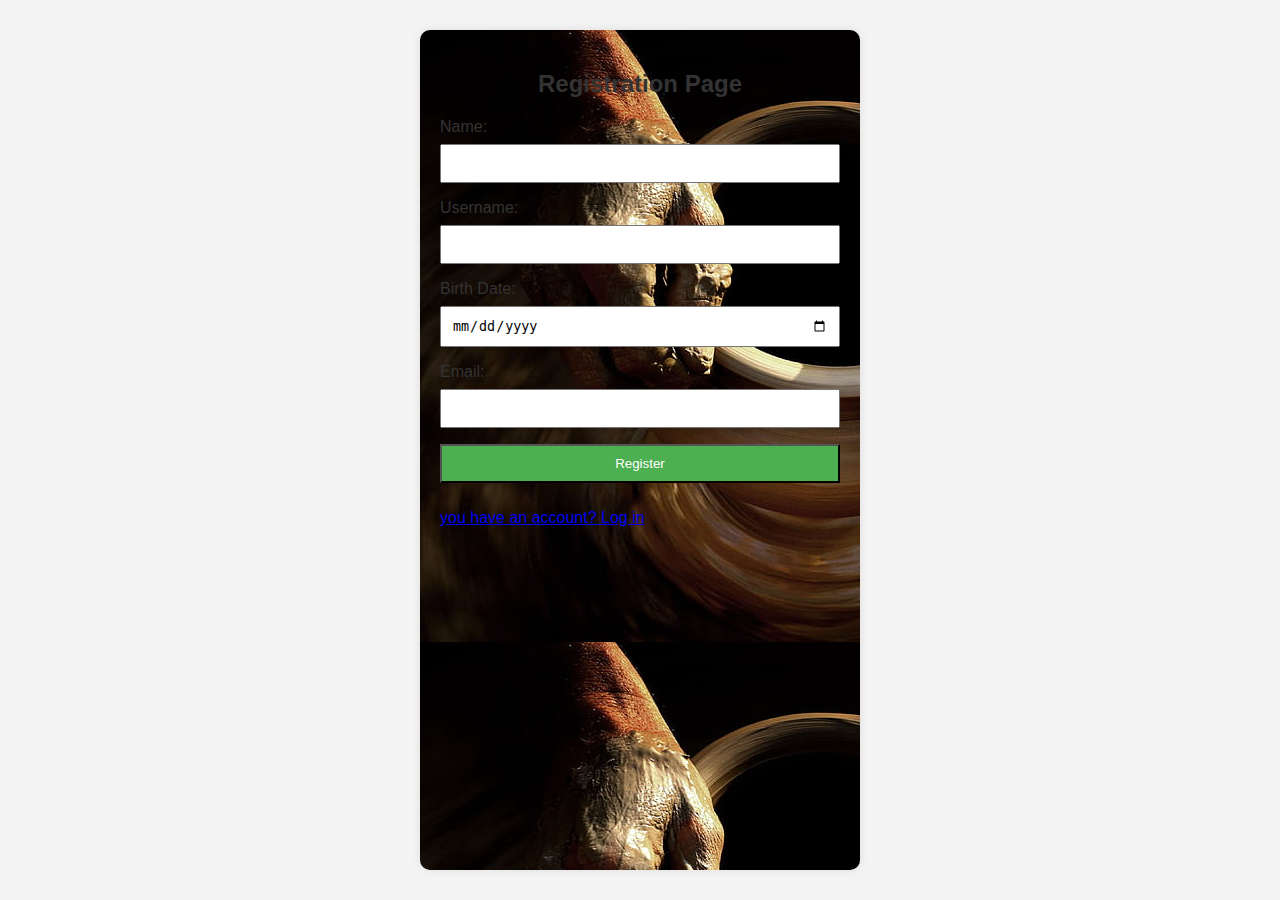
<file: registration.html>
<!DOCTYPE html>
<html lang="en">
<head>
  <meta charset="UTF-8">
  <meta name="viewport" content="width=device-width, initial-scale=1.0">
  <title>Registration Page</title>
  <style>
    body {
      font-family: 'Segoe UI', Tahoma, Geneva, Verdana, sans-serif;
      background-color: #f4f4f4;
      margin: 0;
      display: flex;
      align-items: center;
      justify-content: center;
      height: 100vh;
    }

    #registrationForm {
      background-color: #fff;
      padding: 20px;
      border-radius: 10px;
      box-shadow: 0 0 10px rgba(0, 0, 0, 0.1);
      max-width: 400px;
      width: 100%;
    }

    h2 {
      text-align: center;
      color: #333;
    }

    label {
      display: block;
      margin-bottom: 8px;
      color: #333;
    }

    input {
      margin-bottom: 16px;
      padding: 10px;
      width: 100%;
      box-sizing: border-box;
    }

    input[type="submit"] {
      background-color: #4caf50;
      color: #fff;
      cursor: pointer;
    }

    input[type="submit"]:hover {
      background-color: #45a049;
    }

    #errorContainer {
      margin-top: 10px;
      text-align: center;
    }

    .error {
      color: red;
    }

    .success {
      color: green;
    }
    .form13{
        background-image: url("images/pottery.jpg");
        height: 800px;
        width: 1440px;
    }
  </style>
</head>
<body>

  <div id="registrationForm" class="form13">
    <h2>Registration Page</h2>

    <form onsubmit="validateForm1(); return false;">
      <label for="name">Name:</label>
      <input type="text" id="name" name="name" required>

      <label for="username">Username:</label>
      <input type="text" id="username" name="username" required>

      <label for="birthdate">Birth Date:</label>
      <input type="date" id="birthdate" name="birthdate" required>

      <label for="email">Email:</label>
      <input type="email" id="email" name="email" required>

      <input type="submit" value="Register">
    </form>

    <div id="errorContainer"></div>
    <div class="sign_page">
        <a href="system.html">you have an account? Log in</a>
      </div>
  </div>


<script src="scripts/validation.js"></script>
</body>
</html>
</file>
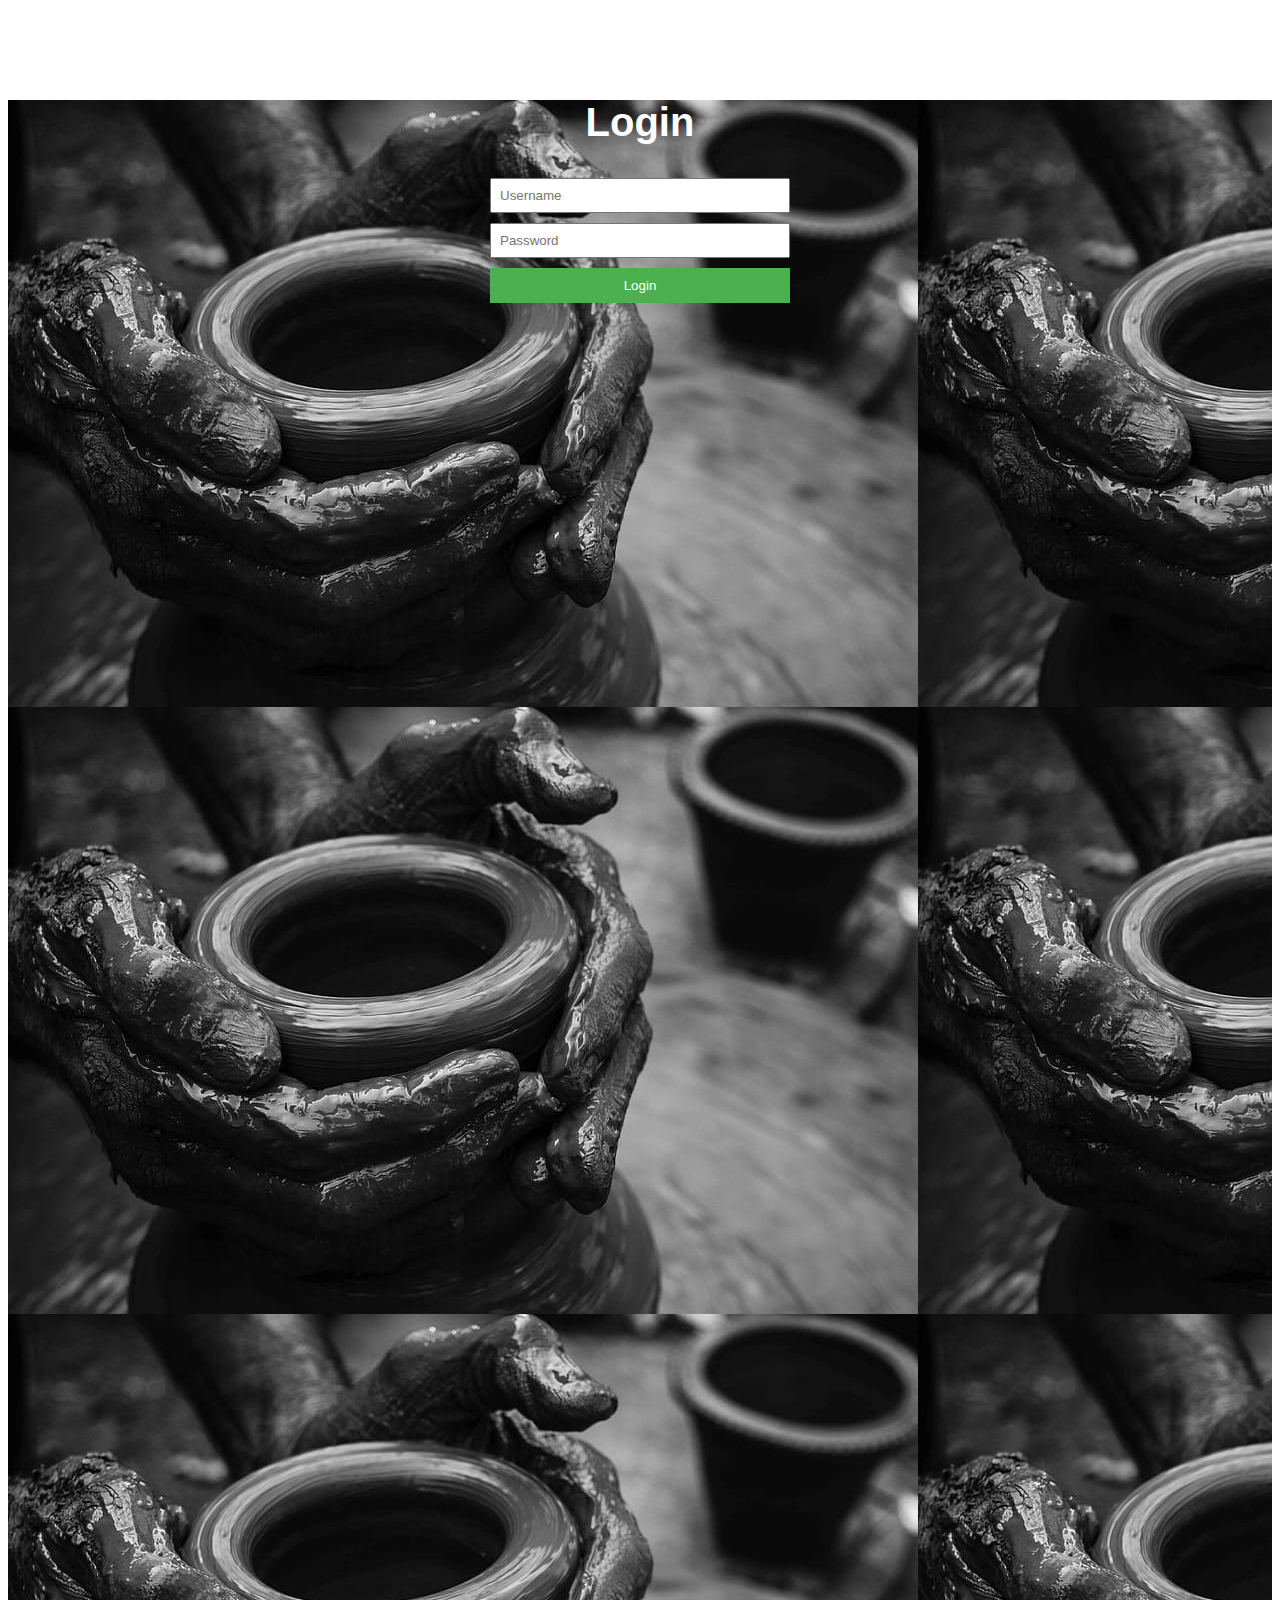
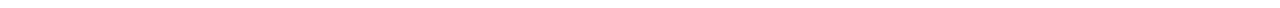
<file: system.html>
<!DOCTYPE html>
<html lang="en">
<head>
  <meta charset="UTF-8">
  <meta name="viewport" content="width=device-width, initial-scale=1.0">
  <title>Login Page</title>
  <style>
    body {
      font-family: Arial, sans-serif;
      text-align: center;
    }

    #loginForm {
      width: 300px;
      margin: 100px auto;
    }

    input {
      margin-bottom: 10px;
      padding: 8px;
      width: 100%;
      box-sizing: border-box;
    }

    #loginButton {
      background-color: #4caf50;
      color: white;
      padding: 10px;
      width: 100%;
      border: none;
      cursor: pointer;
    }

    #error {
      color: red;
    }
 .form_container{
  background-image: url("images/pottery-clay-art-craftsman.jpg");
 
  height: 1500px;
 }
.user_login{
  font-size: 40px;
  color: white;
}

  </style>
</head>
<body>
<div class="form_container">
<div id="loginForm">
  <h2 class="user_login">Login</h2>
  <form onsubmit="return validateForm()" class="form12">
    <input type="text" id="username" placeholder="Username" required>
    <br>
    <input type="password" id="password" placeholder="Password" required>
    <br>
    <button type="submit" id="loginButton">Login</button>
  </form>
  <p id="error"></p>
</div>
<div id="success" ></div>
<div id="message"></div>
</div>
<script src="scripts/validation.js"></script>
</body>
</html>
</file>
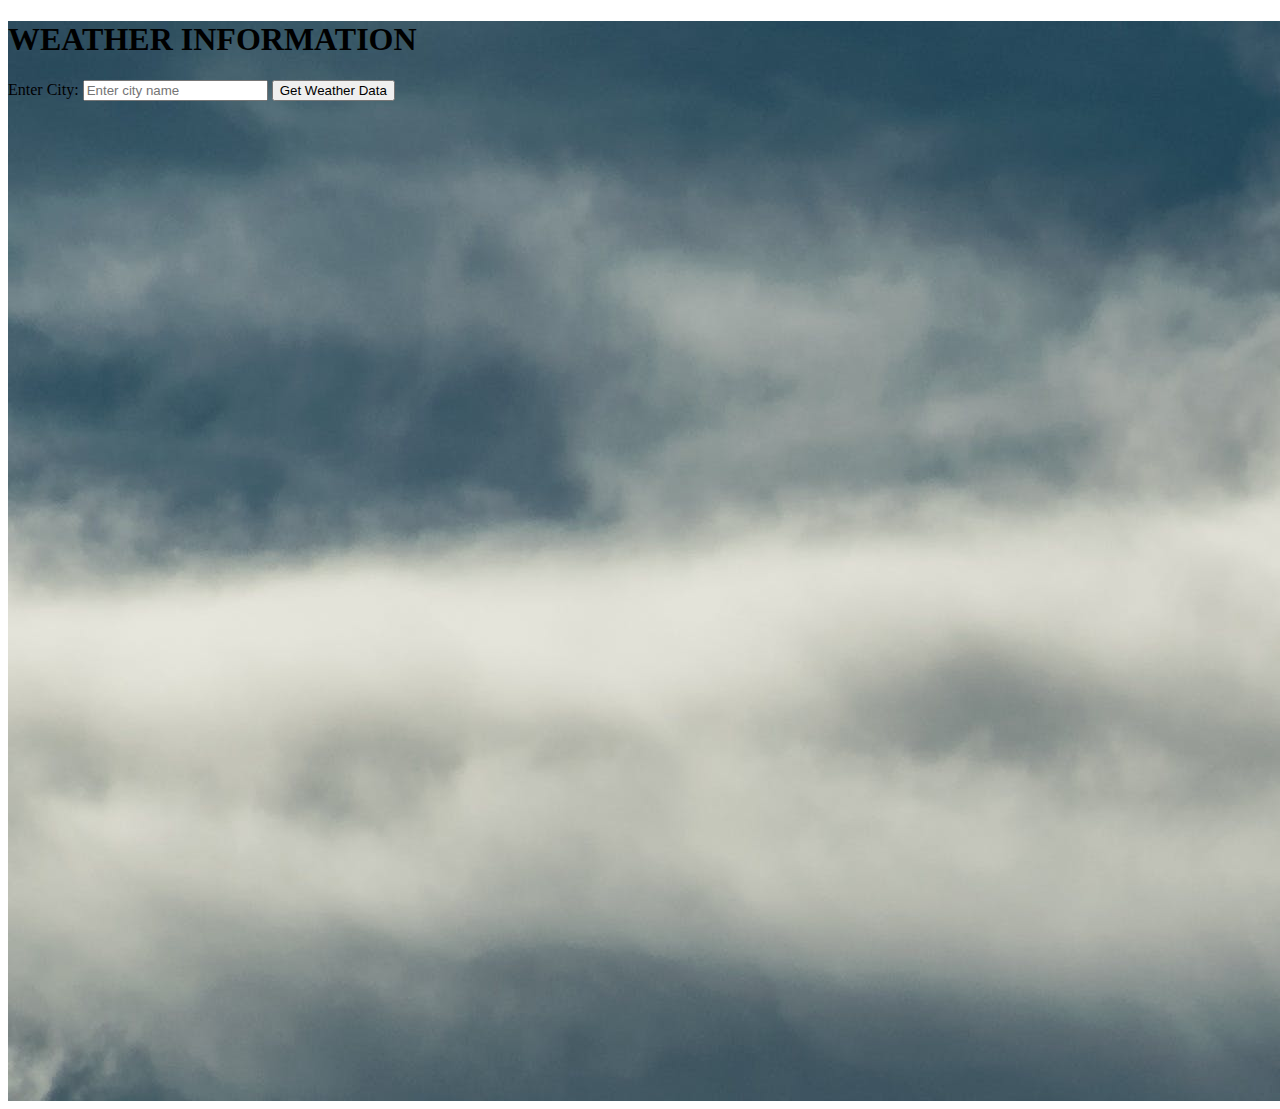
<file: weatherinformation.html>
<!DOCTYPE html>
<html lang="en">
<head>
  <meta charset="UTF-8">
  <meta name="viewport" content="width=device-width, initial-scale=1.0">
  <title>Weather API Example</title>

</head>
<body>
  <div class="weather_form">
  <h1 class="weather">WEATHER INFORMATION</h1>
  <label for="cityInput">Enter City:</label>
  <input type="text" id="cityInput" placeholder="Enter city name" class="town">
  <button id="getWeatherButton" class="weather_button">Get Weather Data</button>
  <div id="weatherData"></div>
</div>
  <script>
    document.getElementById('getWeatherButton').addEventListener('click', fetchWeatherData);

    async function fetchWeatherData() {
      const apiKey = '705c2cf8a36d2f6294ffb3659175be64'
      const cityInput = document.getElementById('cityInput').value.trim();

      if (!cityInput) {
        alert('Please enter a city name.');
        return;
      }

      try {
        const response = await fetch(`https://api.openweathermap.org/data/2.5/weather?q=${cityInput}&appid=${apiKey}`);
        if (!response.ok) {
          throw new Error(`HTTP error! Status: ${response.status}`);
        }

        const weatherData = await response.json();
        console.log('Weather Data:', weatherData); 
        displayWeatherData(weatherData);
      } catch (error) {
        console.error('Fetch error:', error);
        alert('Failed to fetch weather data. Check the console for details.');
      }
    }

  
    function displayWeatherData(weatherData) {
  const weatherDataDiv = document.getElementById('weatherData');
  const temperatureCelsius = weatherData.main.temp - 273.15;
  weatherDataDiv.innerHTML = `<p>City: ${weatherData.name}</p><p>Temperature: ${temperatureCelsius.toFixed(2)}°C</p>`;
}
  </script>
<style>
.weather_form{
  background-image: url("images/weather.jpg");
  width: 1920px;
  height: 1080px;
}
</style>
</body>
</html>
</file>
